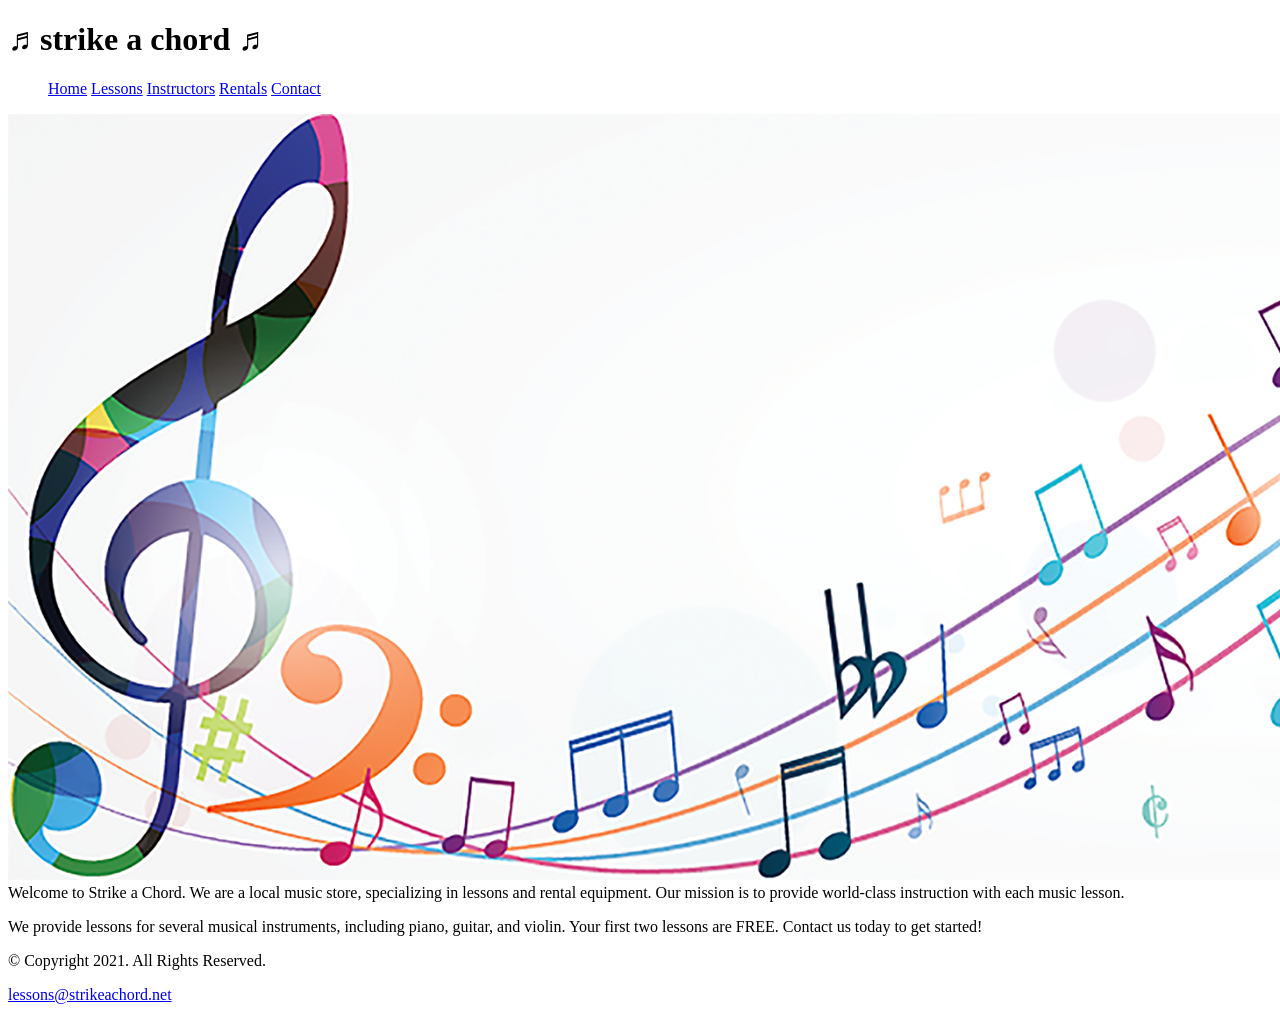
<file: index.html>
<!DOCTYPE html>
<!-- 
	Student Name:Laton Powell
	File Name: index.html
	Date: 09/28/26
 -->
<html lang="en">
<head>
	<title>Strike a Chord: Home Page</title>
	<meta charset="utf-8">
	<meta name="viewport" content="width=device-width, initial-scale=1.0"> 
	<link rel="stylesheet" href="css/styles.css"> 
</head>
<body>

	<header>
		
<h1><span class="tad-desk">&#9836;</span> strike a chord <span class="tab-desk">&#9836;</span></h1>
	
	</header>

	<nav>
		<ul>
			<a href="index.html">Home</a> 
			<a href="lessons.html">Lessons</a>  
			<a href="instructors.html">Instructors</a> 
			<a href="rentals.html">Rentals</a> 
			<a href="contact.html">Contact</a>
		</ul>
	</nav>
	<!-- Hero Image -->
<div id="hero" class="tab-desk">
    <img src="images/music-notes.png" alt="colorful music notes">
</div>

	<!-- Use the main area to add the main content to the webpage -->
	<main>
		<div id="intro"
			<p>Welcome to Strike a Chord. We are a local music store, specializing in lessons and rental equipment. Our mission is to provide world-class instruction with each music lesson.</p>
		
			<p>We provide lessons for several musical instruments, including piano, guitar, and violin. Your first two lessons are <span class="action">FREE</span>. Contact us today to get started!</p>
		</div>
	</main>
	
	<footer>
		<p>&copy; Copyright 2021. All Rights Reserved.</p>
		<p><a href="mailto:lessons@strikeachord.net">lessons@strikeachord.net</a></p>
	</footer>
	
</body>
</html>
</file>
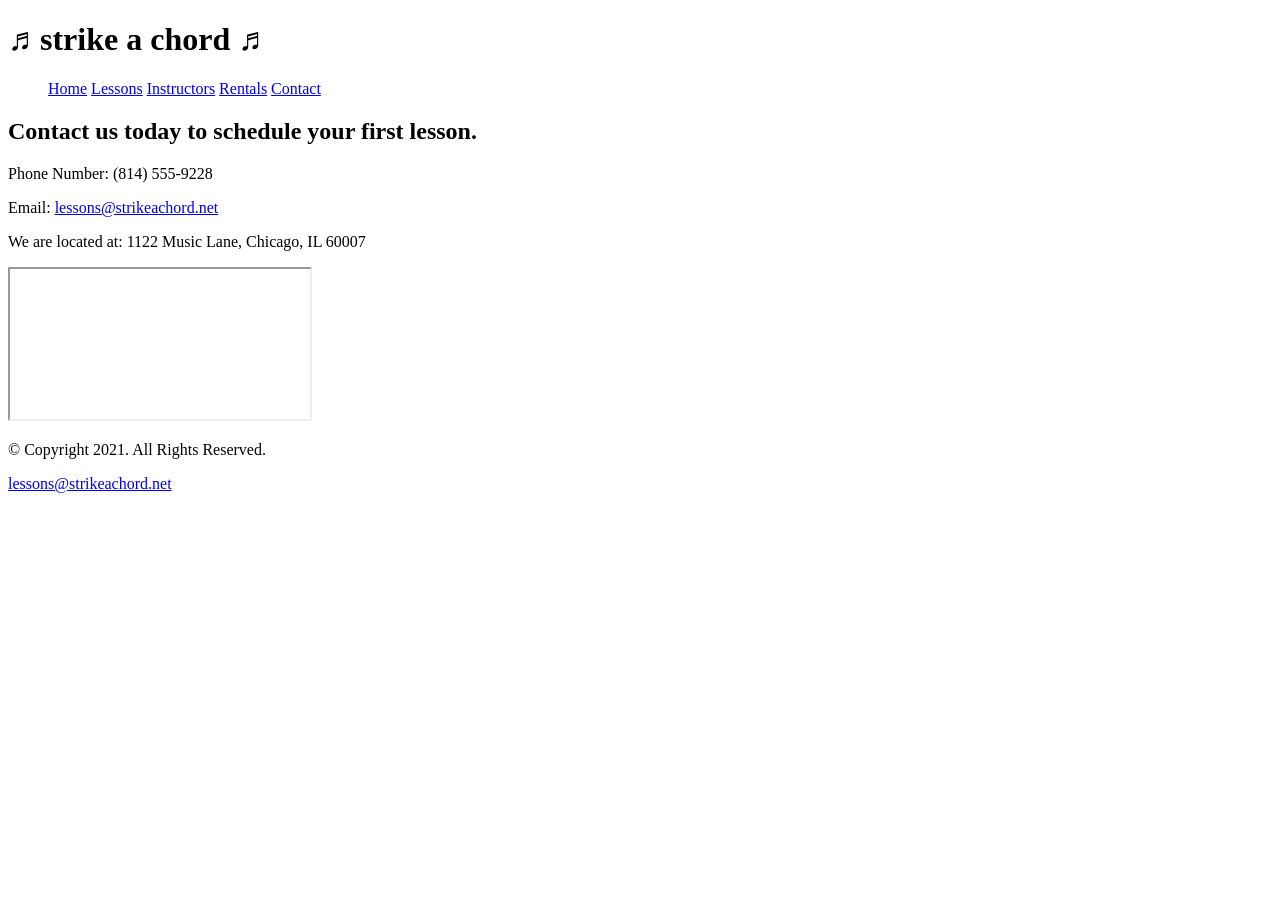
<file: contact.html>
<!DOCTYPE html>
<!-- 
	Student Name: Laton Powell
	File Name: contact.html
	Date: 09/28/2026

 -->
<html lang="en">
<head>
	<title>Strike a Chord: Contact</title>
	<meta charset="utf-8">
	<meta name="viewport" content="width=device-width, initial-scale=1.0">
	<link rel="stylesheet" href="css/styles.css"> 
</head>
<body>

	<header>
		<h1><span class="tab-desk">&#9836;</span> strike a chord <span class="tab-desk"> &#9836;</span></h1>
	</header>
	
	<nav>
		<ul>
			<a href="index.html">Home</a> 
			<a href="lessons.html">Lessons</a>  
			<a href="instructors.html">Instructors</a> 
			<a href="rentals.html">Rentals</a> 
			<a href="contact.html">Contact</a>
		</ul>
	</nav>
	
	<!-- Use the main area to add the main content to the webpage -->
	<main>
		<div id="contact">
<h2>Contact us today to schedule your first lesson.</h2>
<p>Phone Number: (814) 555-9228</p>
<p>Email: <a href="mailto:lessons@strikeachord.net">lessons@strikeachord.net</a></p>       
<p>We are located at: 1122 Music Lane, Chicago, IL 60007</p>
<iframe 
    src="https://www.google.com/maps/embed?pb=!1m18!1m12!1m3!1d380513.7160580949!2d-88.01215278051977!3d41.83339249282865!2m3!1f0!2f0!3f0!3m2!1i1024!2i768!4f13.1!3m3!1m2!1s0x880e2c3cd0f4cbed%3A0xafe0a6ad09c0c000!2sChicago%2C+IL!5e0!3m2!1sen!2sus!4v1558660826146!5m2!1sen!2sus"
    class="map"></iframe>
    </div>
	</main>
	
	<footer>
		<p>&copy; Copyright 2021. All Rights Reserved.</p>
		<p><a href="mailto:lessons@strikeachord.net">lessons@strikeachord.net</a></p>
	</footer>
	
</body>
</html>
</file>
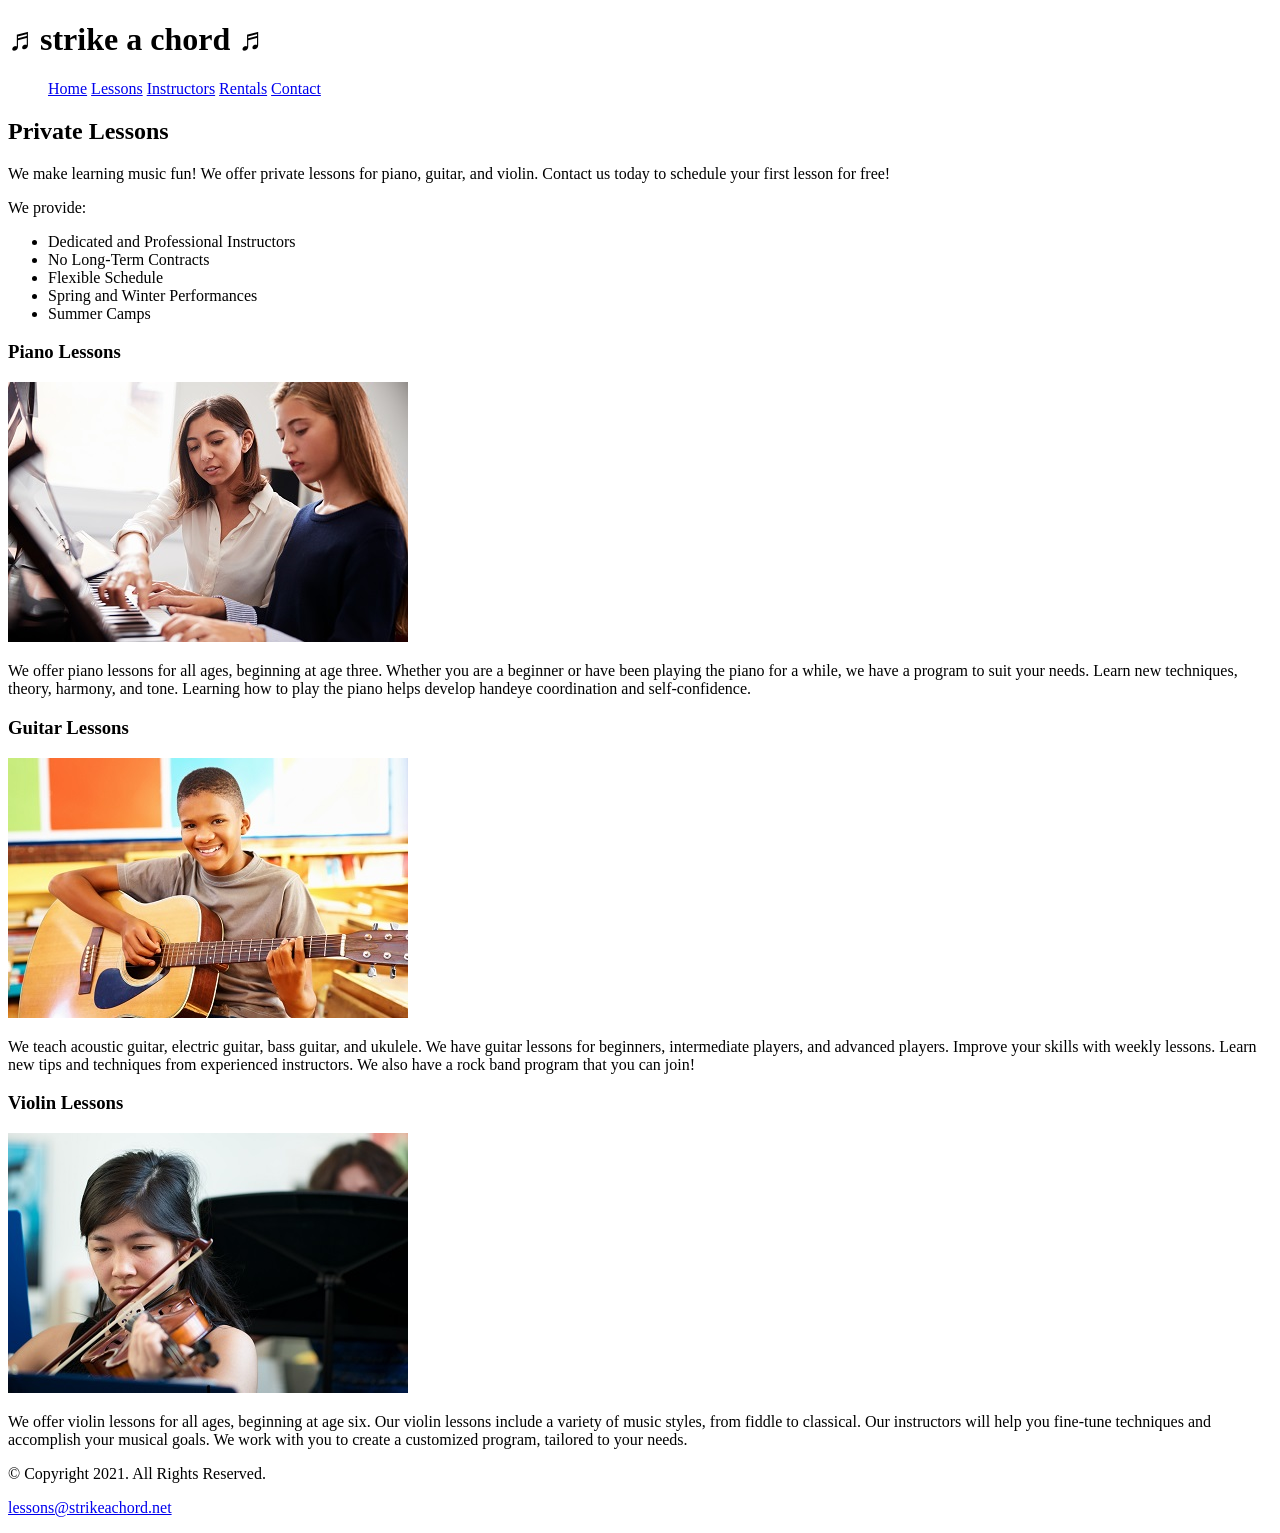
<file: lessons.html>
<!DOCTYPE html>
<!-- 
	Student Name: Laton Powell
	File Name: lessons.html
	Date: 09/28/2026
 -->
<html lang="en">
<head>
	<title>Strike a Chord: Lessons</title>
	<meta charset="utf-8">
	<meta name="viewport" content="width=device-width, initial-scale=1.0">
	<link rel="stylesheet" href="css/styles.css"> 
</head>
<body>

	<header>
		 
		<h1><span class="tab-desk">&#9836;</span> strike a chord <span class="tab-desk">&#9836;</span></h1> 
	</header>
	
	<nav>
		<ul>
			<a href="index.html">Home</a> 
			<a href="lessons.html">Lessons</a>  
			<a href="instructors.html">Instructors</a> 
			<a href="rentals.html">Rentals</a> 
			<a href="contact.html">Contact</a>
		</ul>
	</nav>
	
	<!-- Use the main area to add the main content to the webpage -->
	<main>
		<div id="info">
        <h2>Private Lessons</h2>
    <p>We make learning music fun! We offer private lessons for piano, guitar, and violin. Contact us today to schedule your first lesson for free! </p>
    <p>We provide:</p>
<ul>
	<li>Dedicated and Professional Instructors</li>
	<li>No Long-Term Contracts</li>
	<li>Flexible Schedule</li>
	<li>Spring and Winter Performances</li>
	<li>Summer Camps</li>
</ul>    
        </div>
        <div id="piano">
        <h3>Piano Lessons</h3>
    <img src="images/piano-lesson.jpg" alt="piano teacher and student sitting at a piano">
    <p>We offer piano lessons for all ages, beginning at age three. Whether you are a beginner or have been playing the piano for a while, we have a program to suit your needs. Learn new techniques, theory, harmony, and tone. Learning how to play the piano helps develop handeye coordination and self-confidence.</p>    
        </div>
        <div id="guitar">
       <h3>Guitar Lessons</h3>
    <img src="images/child-guitar.jpg" alt="child with a smile holding a guitar">
        <p>We teach acoustic guitar, electric guitar, bass guitar, and ukulele. We have guitar lessons for beginners, intermediate players, and advanced players. Improve your skills with weekly lessons. Learn new tips and techniques from experienced instructors. We also have a rock band program that you can join!</p>     
        </div>
        <div id="violin">
      <h3>Violin Lessons</h3>
    <img src="images/woman-violin.jpg" alt="woman playing the violin">
    <p>We offer violin lessons for all ages, beginning at age six. Our violin lessons include a variety of music styles, from fiddle to classical. Our instructors will help you fine-tune techniques and accomplish your musical goals. We work with you to create a customized program, tailored to your needs.</p>      
        </div> 
	</main>
	
	<footer>
		<p>&copy; Copyright 2021. All Rights Reserved.</p>
		<p><a href="mailto:lessons@strikeachord.net">lessons@strikeachord.net</a></p>
	</footer>
	
</body>
</html>
</file>
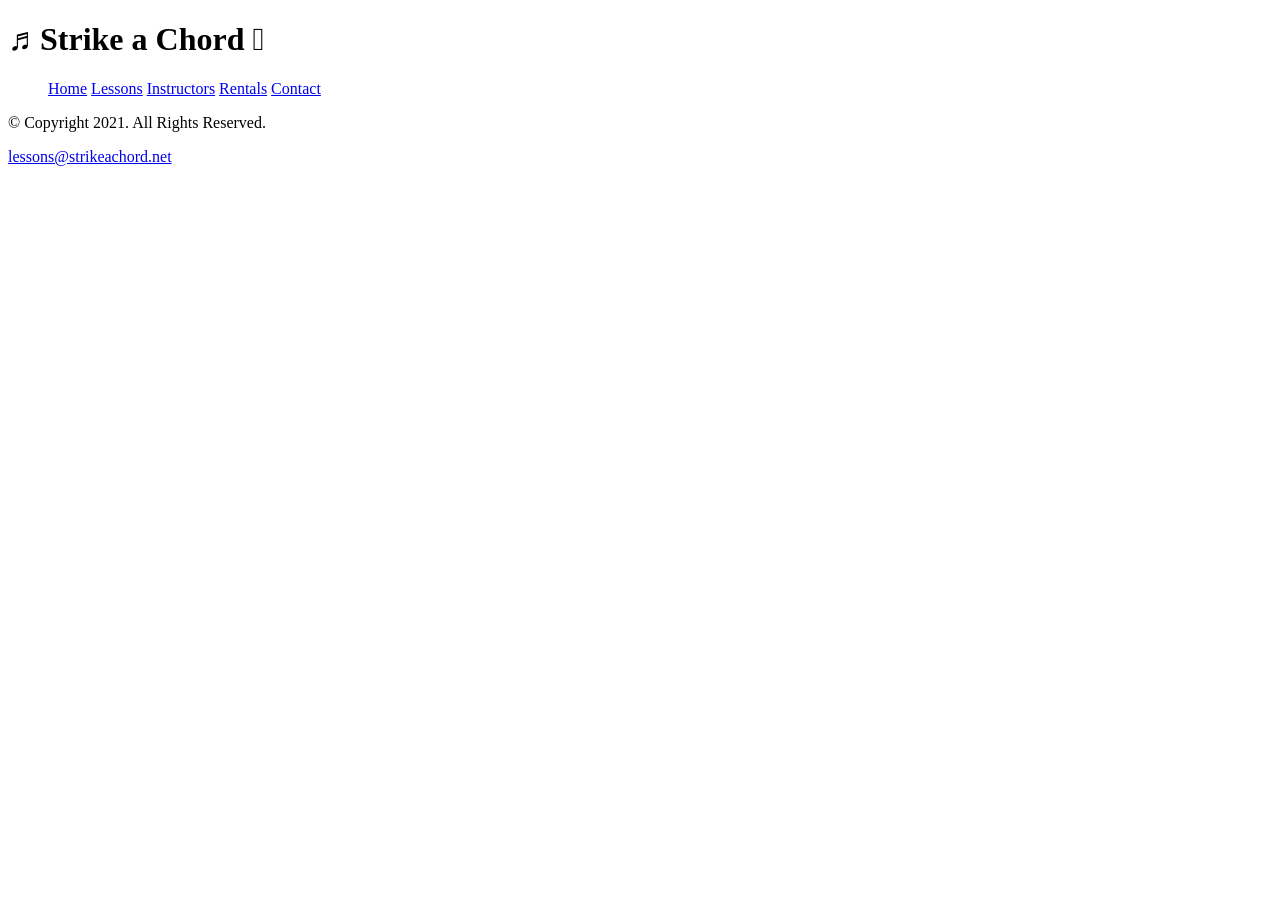
<file: template.html>
<!DOCTYPE html>
<!-- 
	Student Name: Laton Powell
	File Name: template.html
	Date: 09/28/26
 -->
<html lang="en">
<head>
	<title>Strike a Chord: Template</title>
	<meta charset="utf-8">
	<link rel="stylesheet" href="css/styles.css"> 
	<meta name="viewport" content="width=device-width, initial-scale=1.0"> 
</head>
<body>

	<header>
		
		<h1><span class="tab-desk">&#9836;</span> Strike a Chord <span class="tab-desk"> &#99836;</span></h1>
		
	</header>
	
	<nav>
		<ul>
			<a href="index.html">Home</a> 
			<a href="lessons.html">Lessons</a>  
			<a href="instructors.html">Instructors</a> 
			<a href="rentals.html">Rentals</a> 
			<a href="contact.html">Contact</a>
		</ul>
	</nav>
	
	<!-- Use the main area to add the main content to the webpage -->
	<main>
		<div></div>
	</main>
	
	<footer>
		<p>&copy; Copyright 2021. All Rights Reserved.</p>
		<p><a href="mailto:lessons@strikeachord.net">lessons@strikeachord.net</a></p>
	</footer>
	
</body>
</html>
</file>
<file: css/styles.css>
/*  
Author: Laton Powell
File Name: styles.css
Date: 10/06/2026
*/
/* CSS Reset /
body, header, nav, main, footer, img, h1, ul, section, aside, figure, figcaption {
margin: 0;
padding: 0;
border: 0;
}
/* Style rule for images /
img {
max-width: 100%;
display: block;
}
}
/* Style rule for box sizing applies to all elements /
{
box-sizing: border-box;
}
/* Style rules for mobile viewport /

/* Style rules for table */
table {
   border: 1px solid #373684;
   border-collapse: collapse;
   margin: 0 auto;
   width: 100%;
}

caption {
   font-size: 1.5em;
   font-weight: bold;
   padding: 1%;
}

th, td {
   border: 1px solid #373684;
   padding: 2%;
}

th {
   background-color: #373684;
   color: #fff;
   font-size: 1.15em;
}

tr:nth-child(odd) {
   background-color: #b7b7e1;
}

aside {
text-align: center;
font-size: 1.5em;
font-weight: bold;
color: #373684;
text-shadow: 3px 3px 10px #8280cb;
}
/* Figure style rule /
figure {
position: relative;
max-width: 275px;
margin: 2% auto;
border: 8px solid #373684
}
/* figcaption style rule /
figcaption {
position: absolute;
bottom: 0;
background: rgba(55, 54, 132, 0.7);
color: #fff;
width: 100%
padding: 5% 0;
text-align: center;
font-family: Verdana, Arial, sans-serif;
font-size: 1.5em;
font-weight: bold;
}
}
/* HIde tab-desk class /
.tab-desk {
display: none;
}
/* Style rules for header content /
header {
text-align: center;
font-size: 1.5em;
color: #373684;
}
header h1 {
font-family: "DM Serif Display", serif;
}
/* Style rules for navigation area /
nav {
background-color: #373684;
}
nav ul {
list-style-type: none;
text-align: center;
}
nav li {
display: block;
font-size: 2em;
border-top: 1px solid #e5e9fc;
}
nav li a {
display: block;
color: #fff;
text-align: center;
padding: 0.5em 1em;
text-decoration: none;
}
/* Style rules for main content /
main {
padding: 2%;
background-color: #e5e9fc;
overflow: auto;
font-family: "Roboto", sans-serif;
}
main p {
font-size: 1.25em;
}
.action {
font-size: 1.25em;
color: #373684;
font-weight: bold;
}
#piano, #guitar, #violin {
margin: 0 2%;
}
#info {
clear: left;
background-color: #c0caf7;
padding: 1% 2%;
}
#info ul {
margin-left: 10%;
}
.round {
border-radius: 8px;
}
#contact {
text-align: center;
}
.tel-link {
background-color: #373684;
padding: 2%;
margin: 0 auto;
width: 80%;
text-align: center;
border-radius: 5px;
}
.tel-link a {
color: #fff;
text-decoration: none;
font-size: 1.5em;
display: block;
}
#contact .email-link {
color: #4645a8;
text-decoration: none;
font-weight: bold;
}
.map {
border: 5px solid #373684;
width: 95%;
height: 50%;
}
/* Style rules for footer content /
footer {
text-align: center;
font-size: 0.65em;
clear: left;
}
footer a {
color: #4645a8;
text-decoration: none;
}
/* Media Query for Tablet Viewport /
@media screen and (min-width: 550px), print {
/* Tablet layout grid rules /
.grid {
display: grid;
grid-template-columns: 1fr 1fr;
grid-gap: 20px;
}
aside {
grid-column: 1 / span 2;
}
}
/* Media Query for Desktop Viewport /
@media screen and (min-width: 769px) {
/* Desktop layout grid rules /
.grid {
grid-template-columns: repeat(4, 1fr);
}
aside {
grid-column: 1 / span 4;
}
figcaption {
font-size: 1em;
}
}
/* Tablet Viewport: Style rule for map /
.map {
width: 500px
height: 450px
}
/* Desktop Viewport: Style rule for header /
header {
padding: 2%
}
/* Media Query for Print /
@media print {
body {
background-color: #fff;
color: #000;
}
}
/* Desktop Viewport: Style rules for nav area /
nav li {
padding: 0.5em 1.5em;
}
nav li:hover {
color:#373684;
background-color: #e5e9fc
}
/* Desktop Viewport: Style for main content /
#info ul {
margin-left: 5%;
}
main h3 {
font-size: 1.5em;
}
#piano, #guitar, #violin {
width: 29%;
float: left;
margin: 0 2;
}
/* Tablet Viewport: Style rules for nav area /
nav li{
border-top: none;
display: inline-block;
font-size: 1.5em;
border-right: 1px solid #e5e9fc;
nav li:last-child {
border-right: none;
nav li {
padding: 0.25em 0.5em;
}
/* Tablet Viewport: Show tab-desk class, hide mobile class /
.tab-desk {
display: block;
}
.mobile {
display: none;
}
/* Tablet Viewport: Style rule for header content /
span.tab-desk {
display: inline;
}
</file>
